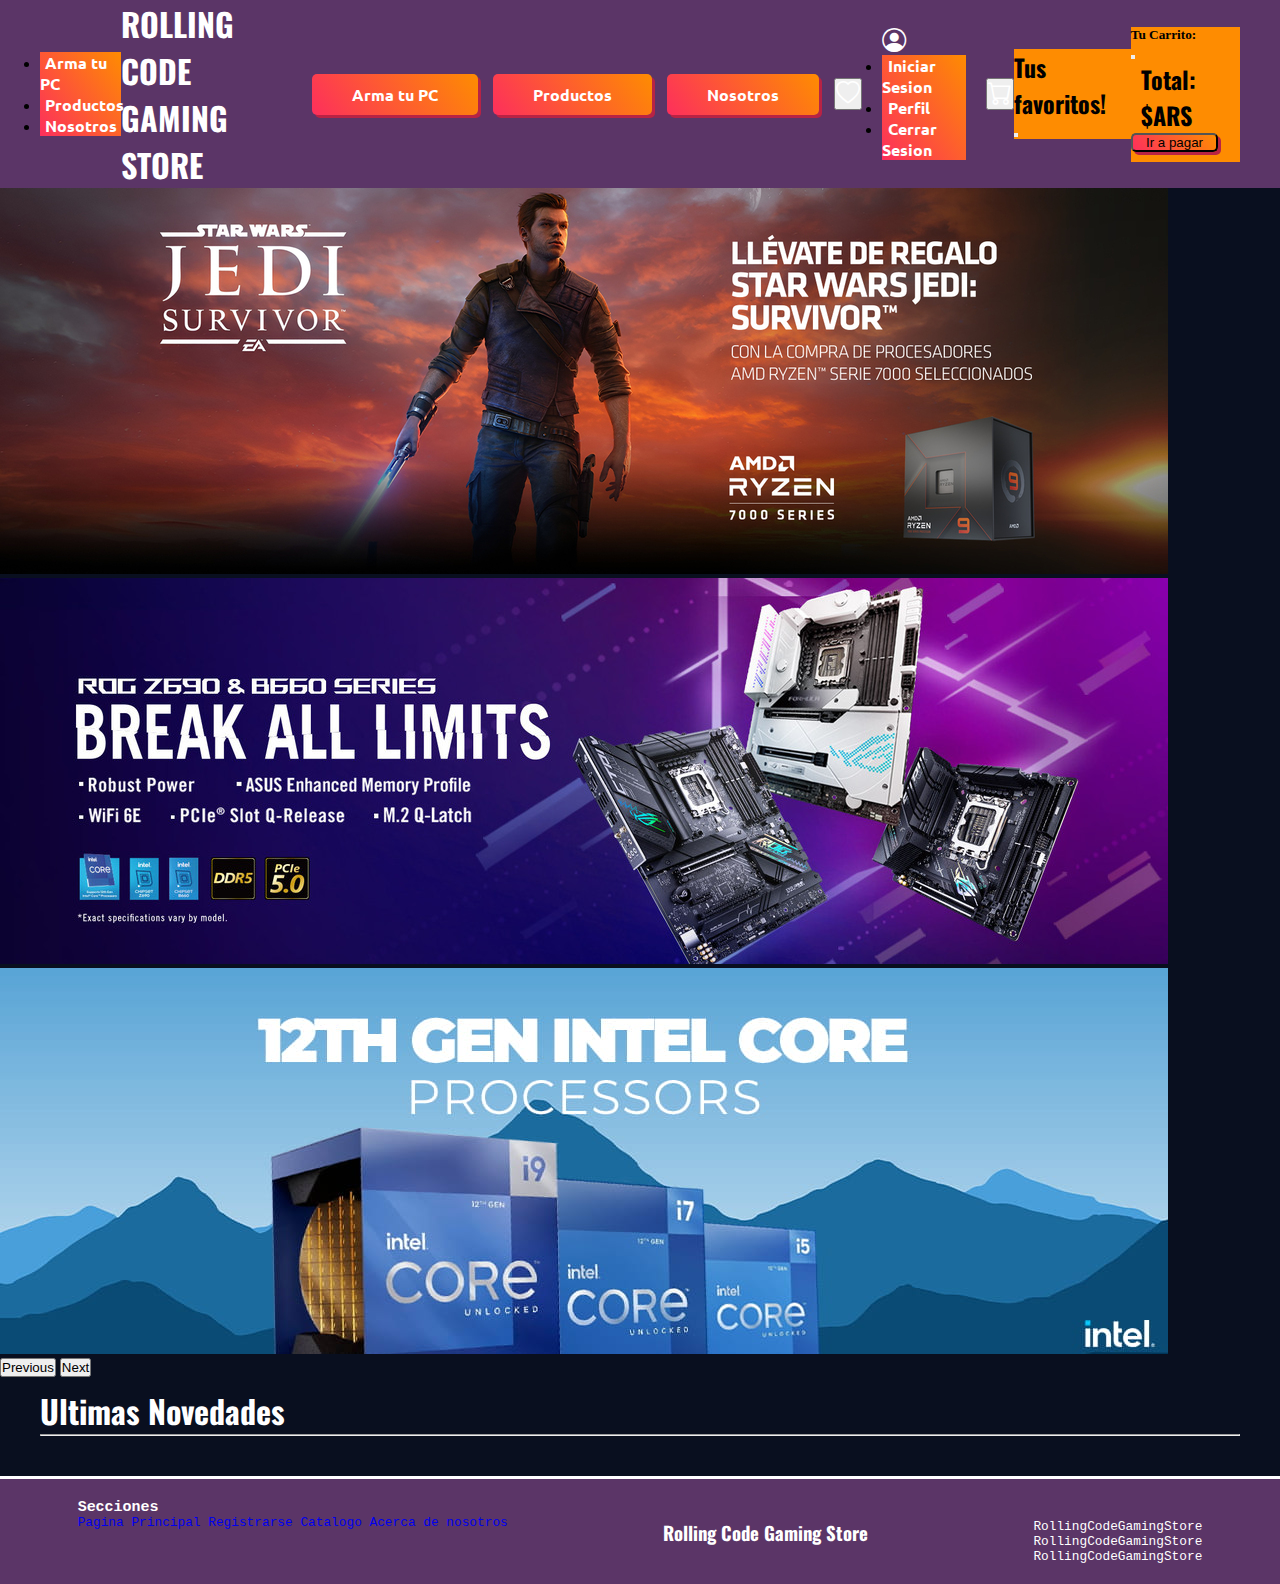
<file: src/views/mainPage.html>
<!DOCTYPE html>
<html lang="en">
  <head>
    <meta charset="utf-8" />
    <meta name="viewport" content="width=device-width, initial-scale=1" />
    <title>Rolling Code Gaming Store</title>
    <link
      href="https://cdn.jsdelivr.net/npm/bootstrap@5.3.0-alpha3/dist/css/bootstrap.min.css"
      rel="stylesheet"
      integrity="sha384-KK94CHFLLe+nY2dmCWGMq91rCGa5gtU4mk92HdvYe+M/SXH301p5ILy+dN9+nJOZ"
      crossorigin="anonymous"
    />
    <link
      href="https://fonts.googleapis.com/css2?family=Ubuntu:wght@700&display=swap"
      rel="stylesheet"
    />
    <link
      href="https://fonts.googleapis.com/css2?family=Oswald:wght@200&display=swap"
      rel="stylesheet"
    />
    <link
      rel="stylesheet"
      href="https://cdn.jsdelivr.net/npm/bootstrap-icons@1.10.5/font/bootstrap-icons.css"
    />
    <link
      rel="stylesheet"
      href="https://fonts.googleapis.com/css2?family=Material+Symbols+Outlined:opsz,wght,FILL,GRAD@20..48,100..700,0..1,-50..200"
    />
    <link rel="stylesheet" href="../../styles/mainPage.css" />
    <link
      rel="stylesheet"
      href="https://cdnjs.cloudflare.com/ajax/libs/font-awesome/6.4.0/css/all.min.css"
      integrity="sha512-iecdLmaskl7CVkqkXNQ/ZH/XLlvWZOJyj7Yy7tcenmpD1ypASozpmT/E0iPtmFIB46ZmdtAc9eNBvH0H/ZpiBw=="
      crossorigin="anonymous"
      referrerpolicy="no-referrer"
    />
  </head>

  <body>
    <nav>
      <div class="dropdown">
        <a
          class="btn btn-secondary dropdown-toggle dropdownOpt"
          href="#"
          role="button"
          data-bs-toggle="dropdown"
          aria-expanded="false"
        >
          <i class="bi bi-list"></i>
        </a>
        <ul class="dropdown-menu">
          <li>
            <a class="optNavBarDropDown" href="./armaTuPc.html">Arma tu PC</a>
          </li>
          <li>
            <a class="optNavBarDropDown" href="./productos.html">Productos</a>
          </li>
          <li>
            <a class="optNavBarDropDown" href="./aboutus.html">Nosotros</a>
          </li>
        </ul>
      </div>
      <div class="logoCont">
        <a href="./mainPage.html">
          <h1 class="title">ROLLING CODE</h1>
          <h1 class="title">GAMING STORE</h1>
        </a>
      </div>
      <div class="optNavBarCont">
        <a class="optNavBar" href="./armaTuPc.html">Arma tu PC</a>
        <a class="optNavBar" href="./productos.html">Productos</a>
        <a class="optNavBar" href="./aboutus.html">Nosotros</a>
      </div>
      <div class="usersCartCont">
        <button
          class="btn"
          type="button"
          data-bs-toggle="offcanvas"
          data-bs-target="#offcanvasWithBothOptions"
          aria-controls="offcanvasWithBothOptions"
          onclick="modalFav()"
        >
          <i class="bi bi-heart iconUserNavBar"></i>
        </button>
        <div class="dropdown">
          <a
            class="btn dropdown-toggle dropdownUser"
            href="#"
            role="button"
            data-bs-toggle="dropdown"
            aria-expanded="false"
          >
            <i class="bi bi-person-circle iconUserNavBar"></i
          ></a>
          <ul class="dropdown-menu dropdownUserMenu">
            <li>
              <a
                class="optNavBarDropDown optNavBarDropDownToLogin"
                href="./login.html"
                >Iniciar Sesion</a
              >
            </li>
            <li>
              <a
                class="optNavBarDropDown optNavBarDropDownUser"
                href="./404.html"
                >Perfil</a
              >
            </li>
            <li>
              <a
                class="optNavBarDropDown optNavBarDropDownUser"
                href=""
                id="logOut"
                >Cerrar Sesion</a
              >
            </li>
          </ul>
        </div>

        <button
          class="btn"
          type="button"
          data-bs-toggle="offcanvas"
          data-bs-target="#offcanvasRight"
          aria-controls="offcanvasRight"
        >
          <i class="bi bi-cart iconUserNavBar" onclick="modalCart()"></i>
        </button>
        <a href="./crud.html" class="admin"
          ><i class="bi bi-person-fill-gear iconUserNavBar"></i
        ></a>
      </div>
      <!-- Cuerpo offCanvas favoritos -->
      <div
        class="offcanvas offcanvas-start"
        data-bs-scroll="true"
        tabindex="-1"
        id="offcanvasWithBothOptions"
        aria-labelledby="offcanvasWithBothOptionsLabel"
      >
        <div class="offcanvas-header">
          <h1 class="offcanvas-title" id="offcanvasWithBothOptionsLabel">
            Tus favoritos!
          </h1>
          <button
            type="button"
            class="btn-close"
            data-bs-dismiss="offcanvas"
            aria-label="Close"
          ></button>
        </div>
        <div class="offcanvas-body offCanvasFavCont"></div>
      </div>
      <!-- Cuerpo offCanvas favoritos -->
      <!-- ------Offcanvas Carrito------- -->
      <div
        class="offcanvas offcanvas-end"
        tabindex="-1"
        id="offcanvasRight"
        aria-labelledby="offcanvasRightLabel"
      >
        <div class="offcanvas-header">
          <h5 class="offcanvas-title" id="offcanvasRightLabel">Tu Carrito:</h5>
          <button
            type="button"
            class="btn-close"
            data-bs-dismiss="offcanvas"
            aria-label="Close"
          ></button>
        </div>
        <div class="offcanvas-body offCanvasCart"></div>
        <div class="btnPaidOffCanvasCont">
          <h1>Total: $<span id="totalCart"></span>ARS</h1>
        </div>
        <button class="btnPaidOffCanvas" onclick="to404()">Ir a pagar</button>
      </div>

      <!-- ------Offcanvas Carrito------- -->
    </nav>
    <main>
      <!-- ------------Carrousel-------------- -->
      <!-- CarrouselMax -->
      <div
        id="carouselExampleInterval"
        class="carousel slide carrouselMax"
        data-bs-ride="carousel"
      >
        <div class="carousel-inner">
          <div class="carousel-item active" data-bs-interval="10000">
            <img src="../img/amdbanner.jpg" class="d-block w-100" alt="..." />
          </div>
          <div class="carousel-item" data-bs-interval="2000">
            <img
              src="../img/asusbannerr (1) (1).jpg"
              class="d-block w-100"
              alt="..."
            />
          </div>
          <div class="carousel-item">
            <img src="../img/intebanner.jpeg" class="d-block w-100" alt="..." />
          </div>
        </div>
        <button
          class="carousel-control-prev"
          type="button"
          data-bs-target="#carouselExampleInterval"
          data-bs-slide="prev"
        >
          <span class="carousel-control-prev-icon" aria-hidden="true"></span>
          <span class="visually-hidden">Previous</span>
        </button>
        <button
          class="carousel-control-next"
          type="button"
          data-bs-target="#carouselExampleInterval"
          data-bs-slide="next"
        >
          <span class="carousel-control-next-icon" aria-hidden="true"></span>
          <span class="visually-hidden">Next</span>
        </button>
      </div>
      <!-- CarrouselMin -->
      <div
        id="carouselExampleInterval"
        class="carousel slide carrouselMin"
        data-bs-ride="carousel"
      >
        <div class="carousel-inner">
          <div class="carousel-item active" data-bs-interval="2000">
            <img
              src="../img/intebanner16.9.jpg"
              class="d-block w-100"
              alt="..."
            />
          </div>
          <div class="carousel-item">
            <img
              src="../img/amdbanner16.9.jpg"
              class="d-block w-100"
              alt="..."
            />
          </div>
        </div>
        <button
          class="carousel-control-prev"
          type="button"
          data-bs-target="#carouselExampleInterval"
          data-bs-slide="prev"
        >
          <span class="carousel-control-prev-icon" aria-hidden="true"></span>
          <span class="visually-hidden">Previous</span>
        </button>
        <button
          class="carousel-control-next"
          type="button"
          data-bs-target="#carouselExampleInterval"
          data-bs-slide="next"
        >
          <span class="carousel-control-next-icon" aria-hidden="true"></span>
          <span class="visually-hidden">Next</span>
        </button>
      </div>
      <!-- ------------Carrousel-------------- -->
      <!-- -------------ultimas novedades--------------- -->
      <div class="lastNewsCont">
        <h1 class="title">Ultimas Novedades</h1>
        <hr />
        <div class="lastNewsCardsCont"></div>
      </div>
      <!-- -------------ultimas novedades--------------- -->
    </main>
    <footer>
      <div class="sections">
        <h3>Secciones</h3>
        <a
          href="./mainPage.html"
          class="list-group-item list-group-item-action"
          aria-current="true"
        >
          Pagina Principal
        </a>
        <a href="./register.html" class="list-group-item list-group-item-action"
          >Registrarse</a
        >
        <a
          href="./productos.html"
          class="list-group-item list-group-item-action"
          >Catalogo</a
        >
        <a href="./aboutus.html" class="list-group-item list-group-item-action"
          >Acerca de nosotros</a
        >
      </div>
      <div class="logo">
        <h3>Rolling Code Gaming Store</h3>
      </div>
      <div class="contact">
        <ul>
          <li class="liFooter">
            <i class="fa-brands fa-facebook-f" style="color: #fff"></i
            >RollingCodeGamingStore
          </li>
          <li class="liFooter">
            <i class="fa-brands fa-instagram"></i>RollingCodeGamingStore
          </li>
          <li class="liFooter">
            <i class="fa-solid fa-at"></i>RollingCodeGamingStore
          </li>
        </ul>
      </div>
    </footer>
    <script
      src="https://cdn.jsdelivr.net/npm/bootstrap@5.3.0-alpha3/dist/js/bootstrap.bundle.min.js"
      integrity="sha384-ENjdO4Dr2bkBIFxQpeoTz1HIcje39Wm4jDKdf19U8gI4ddQ3GYNS7NTKfAdVQSZe"
      crossorigin="anonymous"
    ></script>
    <script type="module" src="../data/js/mainPage.js"></script>
    <script src="../data/js/Class.js"></script>
  </body>
</html>
</file>
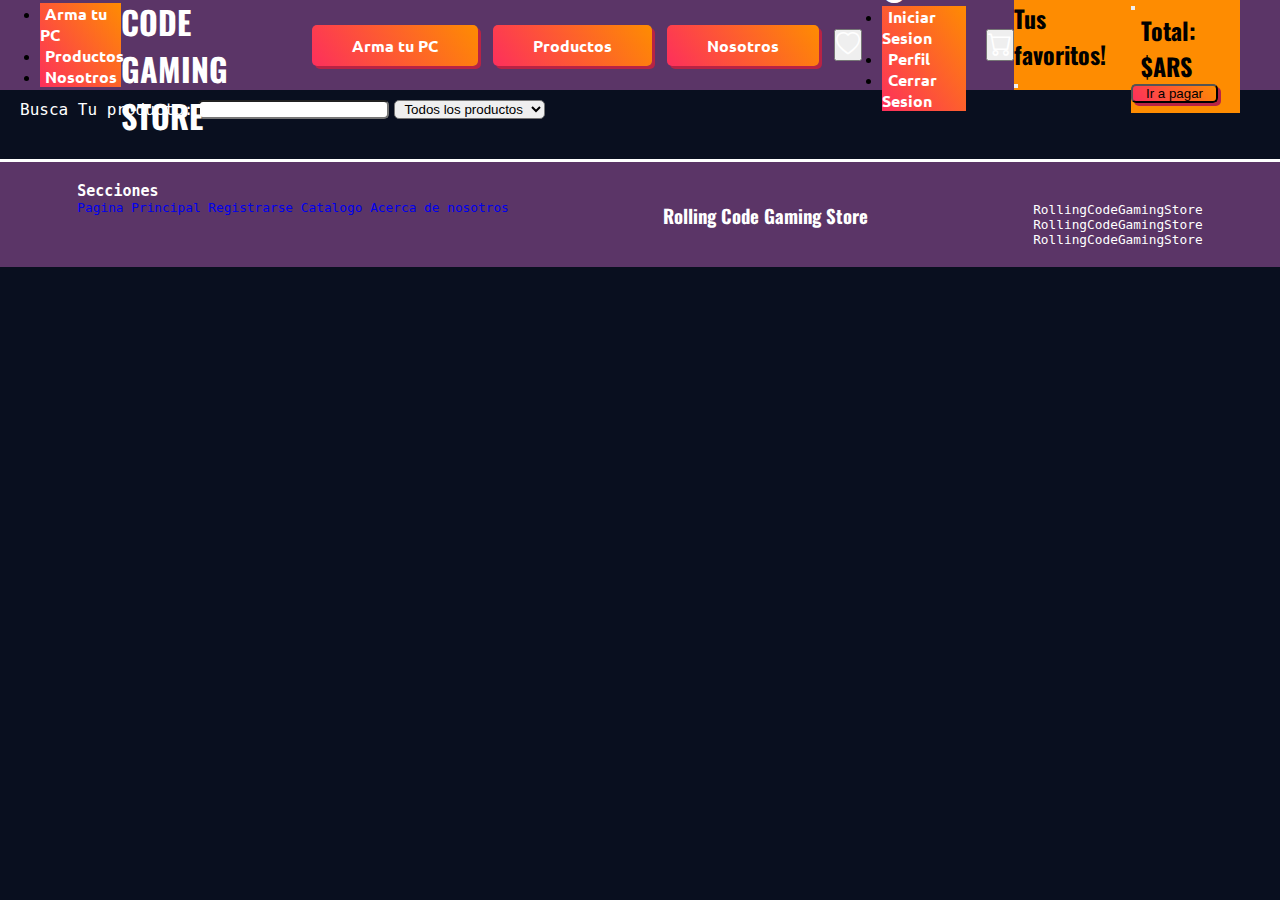
<file: src/views/productos.html>
<!doctype html>
<html lang="en">

<head>
    <meta charset="utf-8">
    <meta name="viewport" content="width=device-width, initial-scale=1">
    <title>Rolling Code Gaming Store</title>
    <link href="https://cdn.jsdelivr.net/npm/bootstrap@5.3.0-alpha3/dist/css/bootstrap.min.css" rel="stylesheet"
        integrity="sha384-KK94CHFLLe+nY2dmCWGMq91rCGa5gtU4mk92HdvYe+M/SXH301p5ILy+dN9+nJOZ" crossorigin="anonymous">
    <link rel="stylesheet" href="../../styles/productos.css">
    <link rel="stylesheet" href="https://cdn.jsdelivr.net/npm/bootstrap-icons@1.10.5/font/bootstrap-icons.css">
    <link href="https://fonts.googleapis.com/css2?family=Ubuntu:wght@700&display=swap" rel="stylesheet">
    <link href="https://fonts.googleapis.com/css2?family=Oswald:wght@200&display=swap" rel="stylesheet">
    <link rel="stylesheet" href="https://cdn.jsdelivr.net/npm/bootstrap-icons@1.10.5/font/bootstrap-icons.css">
    <link rel="stylesheet"
        href="https://fonts.googleapis.com/css2?family=Material+Symbols+Outlined:opsz,wght,FILL,GRAD@20..48,100..700,0..1,-50..200" />
    <link rel="stylesheet" href="https://cdnjs.cloudflare.com/ajax/libs/font-awesome/6.4.0/css/all.min.css"
        integrity="sha512-iecdLmaskl7CVkqkXNQ/ZH/XLlvWZOJyj7Yy7tcenmpD1ypASozpmT/E0iPtmFIB46ZmdtAc9eNBvH0H/ZpiBw=="
        crossorigin="anonymous" referrerpolicy="no-referrer" />
</head>

<!-- <i class="bi bi-heart-fill"></i> -->

<body>
    <nav>
        <div class="dropdown">
            <a class="btn btn-secondary dropdown-toggle dropdownOpt" href="#" role="button" data-bs-toggle="dropdown"
                aria-expanded="false">
                <i class="bi bi-list"></i>
            </a>
            <ul class="dropdown-menu">
                <li><a class="optNavBarDropDown" href="./armaTuPc.html">Arma tu PC</a></li>
                <li><a class="optNavBarDropDown" href="./productos.html">Productos</a></li>
                <li><a class="optNavBarDropDown" href="./aboutus.html">Nosotros</a></li>
            </ul>
        </div>
        <div class="logoCont">
            <a href="./mainPage.html">
                <h1 class="title">ROLLING CODE</h1>
                <h1 class="title">GAMING STORE</h1>
            </a>
        </div>
        <div class="optNavBarCont">
            <a class="optNavBar" href="./armaTuPc.html">Arma tu PC</a>
            <a class="optNavBar" href="./productos.html">Productos</a>
            <a class="optNavBar" href="./aboutus.html">Nosotros</a>
        </div>
        <div class="usersCartCont">
            <button class="btn" type="button" data-bs-toggle="offcanvas" data-bs-target="#offcanvasWithBothOptions"
                aria-controls="offcanvasWithBothOptions" onclick="modalFav()"><i
                    class="bi bi-heart iconUserNavBar"></i></button>
            <div class="dropdown">
                <a class="btn dropdown-toggle dropdownUser" href="#" role="button" data-bs-toggle="dropdown"
                    aria-expanded="false">
                    <i class="bi bi-person-circle iconUserNavBar"></i></a>
                <ul class="dropdown-menu dropdownUserMenu">
                    <li><a class="optNavBarDropDown optNavBarDropDownToLogin" href="./login.html">Iniciar Sesion</a>
                    </li>
                    <li><a class="optNavBarDropDown optNavBarDropDownUser " href="./404.html">Perfil</a></li>
                    <li><a class="optNavBarDropDown optNavBarDropDownUser" href="" id="logOut">Cerrar Sesion</a></li>
                </ul>
            </div>

            <button class="btn" type="button" data-bs-toggle="offcanvas" data-bs-target="#offcanvasRight"
                aria-controls="offcanvasRight"><i class="bi bi-cart iconUserNavBar" onclick="modalCart()"></i></button>
            <a href="./crud.html" class="admin"><i class="bi bi-person-fill-gear iconUserNavBar"></i></a>
        </div>
        <!-- Cuerpo offCanvas favoritos -->
        <div class="offcanvas offcanvas-start" data-bs-scroll="true" tabindex="-1" id="offcanvasWithBothOptions"
            aria-labelledby="offcanvasWithBothOptionsLabel">
            <div class="offcanvas-header">
                <h1 class="offcanvas-title" id="offcanvasWithBothOptionsLabel">Tus favoritos!</h1>
                <button type="button" class="btn-close" data-bs-dismiss="offcanvas" aria-label="Close"></button>
            </div>
            <div class="offcanvas-body offCanvasFavCont">

            </div>
        </div>
        <!-- Cuerpo offCanvas favoritos -->
        <!-- ------Offcanvas Carrito------- -->
        <div class="offcanvas offcanvas-end" tabindex="-1" id="offcanvasRight" aria-labelledby="offcanvasRightLabel">
            <div class="offcanvas-header">
                <h5 class="offcanvas-title" id="offcanvasRightLabel">Tu Carrito:</h5>
                <button type="button" class="btn-close" data-bs-dismiss="offcanvas" aria-label="Close"></button>
            </div>
            <div class="offcanvas-body offCanvasCart">
            </div>
            <div class="btnPaidOffCanvasCont">
                <h1>Total: $<span id="totalCart"></span>ARS</h1>
            </div>
            <button class="btnPaidOffCanvas" onclick="to404()">Ir a pagar</button>
        </div>
        
        <!-- ------Offcanvas Carrito------- -->
    </nav>
    <main>

        <div class="inputSearchCont">
            <label for="">Busca Tu producto:</label><input type="search" id="inputSearch">
            <select name="" id="select">
                <option class="options" value="TODO">Todos los productos</option>
                <option class="options" value="processor">Procesador</option>
                <option class="options" value="graphicCard">Placas de video</option>
                <option class="options" value="Motherboard">Placa Madre</option>
                <option class="options" value="RAM">Memorias RAM</option>
                <option class="options" value="FAN">Coolers</option>
                <option class="options" value="POWER">fuentes de poder</option>
                <option class="options" value="MONITOR">Monitores</option>
                <option class="options" value="PERIPHERALS">Perifericos</option>
                <option class="options" value="DISK">Almacenamiento</option>
            </select>
        </div>
        <div class="cardsCont">
        </div>
    </main>
    <footer>
        <div class="sections">
            <h3>Secciones</h3>
            <a href="./mainPage.html" class="list-group-item list-group-item-action" aria-current="true">
                Pagina Principal
            </a>
            <a href="./register.html" class="list-group-item list-group-item-action ">Registrarse</a>
            <a href="./productos.html" class="list-group-item list-group-item-action ">Catalogo</a>
            <a href="./aboutus.html" class="list-group-item list-group-item-action ">Acerca de nosotros</a>
        </div>
        <div class="logo">
            <h3>Rolling Code Gaming Store</h3>
        </div>
        <div class="contact">
            <ul>
                <li class="liFooter"><i class="fa-brands fa-facebook-f" style="color: #fff;"></i>RollingCodeGamingStore</li>
                <li class="liFooter"><i class="fa-brands fa-instagram"></i>RollingCodeGamingStore</li>
                <li class="liFooter"><i class="fa-solid fa-at"></i>RollingCodeGamingStore</li>
            </ul>
        </div>
    </footer>
    <script src="https://cdn.jsdelivr.net/npm/bootstrap@5.3.0-alpha3/dist/js/bootstrap.bundle.min.js"
        integrity="sha384-ENjdO4Dr2bkBIFxQpeoTz1HIcje39Wm4jDKdf19U8gI4ddQ3GYNS7NTKfAdVQSZe"
        crossorigin="anonymous"></script>
    <script type="module" src="../data/js/productos.js"></script>
    <script src="../data/js/Class.js"></script>
</body>

</html>
</file>
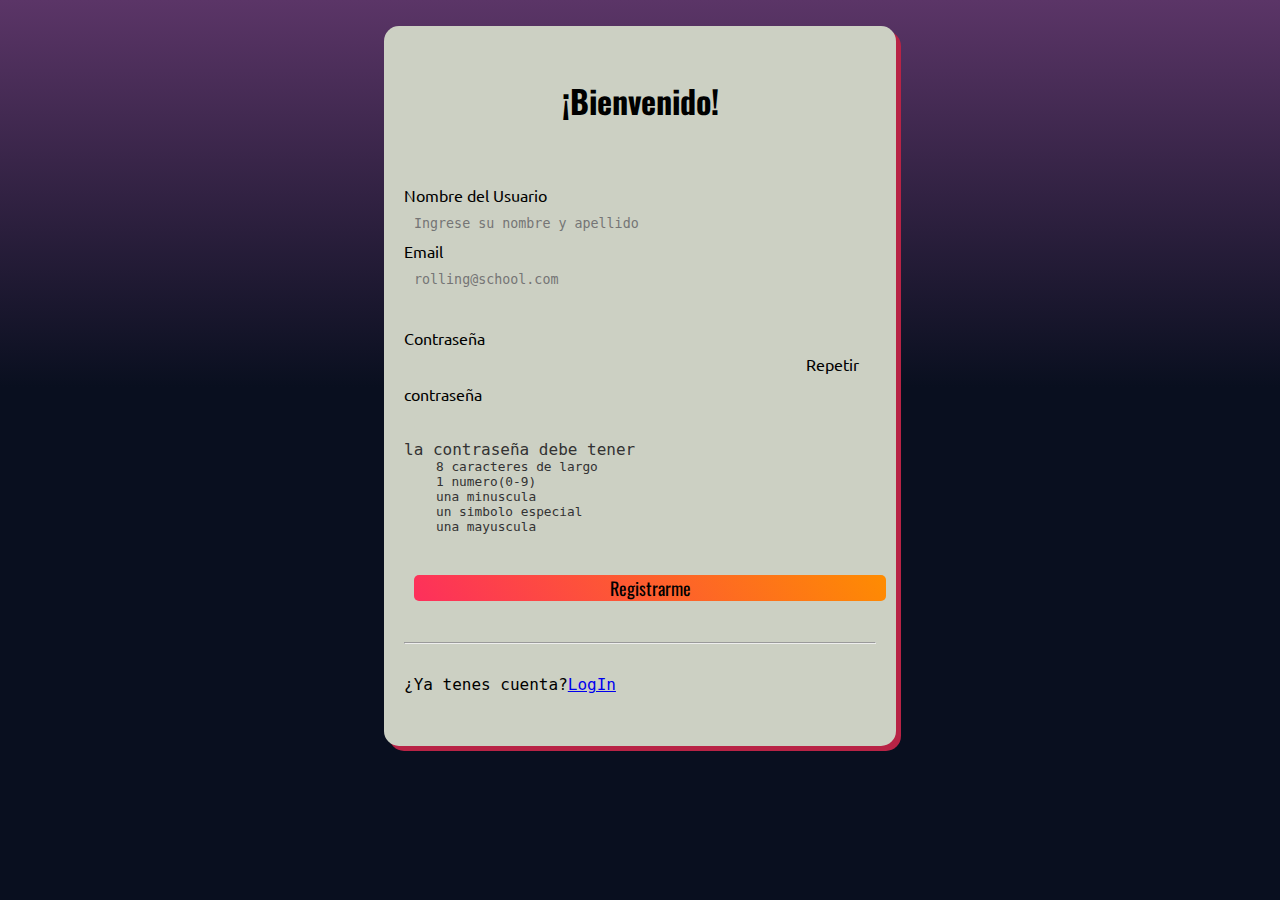
<file: src/views/register.html>
<!doctype html>
<html lang="en">

<head>
  <meta charset="utf-8">
  <meta name="viewport" content="width=device-width, initial-scale=1">
  <script src="https://smtpjs.com/v3/smtp.js"></script>
  <title>Registro RCGS</title>
  <link rel="stylesheet" href="https://cdnjs.cloudflare.com/ajax/libs/font-awesome/6.4.0/css/all.min.css"
    integrity="sha512-iecdLmaskl7CVkqkXNQ/ZH/XLlvWZOJyj7Yy7tcenmpD1ypASozpmT/E0iPtmFIB46ZmdtAc9eNBvH0H/ZpiBw=="
    crossorigin="anonymous" referrerpolicy="no-referrer" />
  <link rel="stylesheet" href="../../styles/register.css">
  <link href="https://cdn.jsdelivr.net/npm/bootstrap@5.3.0-alpha3/dist/css/bootstrap.min.css" rel="stylesheet"
    integrity="sha384-KK94CHFLLe+nY2dmCWGMq91rCGa5gtU4mk92HdvYe+M/SXH301p5ILy+dN9+nJOZ" crossorigin="anonymous">
  <link href="https://fonts.googleapis.com/css2?family=Ubuntu:wght@700&display=swap" rel="stylesheet">
  <link href="https://fonts.googleapis.com/css2?family=Oswald:wght@200&display=swap" rel="stylesheet">
  <link rel="stylesheet" href="https://cdn.jsdelivr.net/npm/bootstrap-icons@1.10.5/font/bootstrap-icons.css">
  <link rel="stylesheet"
    href="https://fonts.googleapis.com/css2?family=Material+Symbols+Outlined:opsz,wght,FILL,GRAD@20..48,100..700,0..1,-50..200" />
</head>
</head>

<body>
  <div class="cont">
    <form method="GET" id="formsignin" class="form"> <!--Arranca el Formulario-->
      <h1 class=" welcome "> ¡Bienvenido! </h1>

      <div class="email" class="">
        <label for="name">Nombre del Usuario</label>
        <br>
        <i class="fa-solid fa-user-tie"></i>
        <input type="text" id="namelogin" placeholder="Ingrese su nombre y apellido" glowout required>
        <br>
        <label for="email" class="email-label">Email</label>
        <br>
        <i class="fa-solid fa-at"></i>
        <input type="email" name="email" id="email" placeholder="rolling@school.com" class="email" required>
      </div>
      <div class="wrapper">
        <div class="pass-field ">
          <label for="Contraseña" class="label-password">Contraseña</label>
          <br>
          <i class="fa-solid fa-eye"></i>
          <input type="password" name="contraseña" id="password" value="" class="password" required>
          <label for="Contraseña" class="label-password">Repetir contraseña</label>
          <br>
          <i class="fa-solid fa-eye"></i>
          <input type="password" name="contraseña" id="passwordValid" value="" class="password" required minlength="8">
        </div>
        <div class="content">
          <p>la contraseña debe tener</p>
          <ul class="requirement-list">
            <li>
              <i class="fa-solid fa-circle"></i>
              <span> 8 caracteres de largo</span>
            </li>
            <li>
              <i class="fa-solid fa-circle"></i>
              <span> 1 numero(0-9)</span>
            </li>
            <li>
              <i class="fa-solid fa-circle"></i>
              <span> una minuscula</span>
            </li>
            <li>
              <i class="fa-solid fa-circle"></i>
              <span> un simbolo especial</span>
            </li>
            <li>
              <i class="fa-solid fa-circle"></i>
              <span>una mayuscula</span>
            </li>
          </ul>
        </div>
      </div>
      <input type="submit" value="Registrarme" class="register-Button">

      <hr class="line">
      <div class="tolog">
        <p class="tologin">
          ¿Ya tenes cuenta? <a href="./login.html"> LogIn</a>
        </p>
      </div>

    </form>
  </div>

  <script src="../data/js/register.js" type="module"></script>
  <script src="https://cdn.jsdelivr.net/npm/bootstrap@5.3.0-alpha3/dist/js/bootstrap.bundle.min.js"
    integrity="sha384-ENjdO4Dr2bkBIFxQpeoTz1HIcje39Wm4jDKdf19U8gI4ddQ3GYNS7NTKfAdVQSZe"
    crossorigin="anonymous"></script>
</body>

</html>
</file>
<file: styles/mainPage.css>
/* Se establecen 5 BP para el diseño responsive
1. hasta 425px
2. entre 425px y 768px
3. entre 768px y  992px
4. entre 992px y 1200px 
5. mas de 1200px */

* {
    padding: 0;
    margin: 0;
    box-sizing: border-box;
}
:root {
    --font-Logo-title: 'Oswald', sans-serif;
    --font-navBar: "Ubuntu", monospace;
    --font-rest: "Ubuntu mono", monospace;
    --font-weigth-rest: 700;
    --background-landingPage: linear-gradient(180deg, #5B3567 0%, #090f1f 43%);
    --background-btn: rgb(253, 47, 92);
    --background-btnGradient: linear-gradient(54deg, #fd2f5c 0%, #fe8c01 100%);
    --background-navBar: #5B3567;
    --background-cards: #090f1f;
    --background-body-mainPage: #090f1f;
    --heartFav-Color: rgb(253, 47, 92);

}
.liFooter {
    display: flex;
    gap: 10px;
    justify-content: center;
    align-items: center;
}
body {
    background: var(--background-body-mainPage);
    background-attachment: fixed;
}
.title {
    color: white;
    font-size: 2rem;
    margin-bottom: 0;
    font-family: var(--font-Logo-title);
}
h1 {
    font-size: 1.5rem;
    font-family: var(--font-Logo-title);
}
a {
    text-decoration: none;
}
.btnPaidOffCanvasCont {
    margin-left: 10px;
    width: 100%;
    display: flex;
    /* flex-direction: column; */
    gap: 10px;
}
.btnPaidOffCanvas {
    margin: auto;
    border-radius: 5px;
    width: 80%;
    margin-bottom: 10px;
    background: var(--background-btnGradient);
    -webkit-box-shadow: 3px 3px 0px 0px rgba(184,35,69,1);
    -moz-box-shadow: 3px 3px 0px 0px rgba(184,35,69,1);
    box-shadow: 3px 3px 0px 0px rgba(184,35,69,1);
}
/* -----------navBar---------- */
nav {
    display: flex;
    justify-content: space-between;
    align-items: center;
    padding: 0 40px;
    position: sticky;
    top: 0;
    z-index: 2;
    background-color: var(--background-navBar);
}
.optNavBar {
    font-family: var(--font-navBar);
    font-weight: var(--font-weigth-rest);
    border-radius: 5px;
    color: white;
    text-decoration: none;
    /* background: var(--background-btn); */
    background: var(--background-btnGradient);
    padding: 10px 40px;
    -webkit-box-shadow: 3px 3px 0px 0px rgba(184,35,69,1);
    -moz-box-shadow: 3px 3px 0px 0px rgba(184,35,69,1);
    box-shadow: 3px 3px 0px 0px rgba(184,35,69,1);
}
.optNavBar:active {
    transform: translate(3px,3px);
    -webkit-transform: translate(3px,3px);
    -moz-transform: translate(3px,3px);
}
.usersCartCont {
    display: flex;
    gap: 20px;
    align-items: center;
}
.optNavBarCont {
    display: flex;
    justify-content: space-evenly;
    width: 50%;
}
.iconUserNavBar{
    color: white;
    font-size: 1.5rem;
}
.admin {
    display: none;
}
/* ---------DropddownMenuNavBar---------- */
.dropdownOpt {
    display: none;
    border: none;
    background: var(--background-btnGradient);
    outline: none;
    -webkit-box-shadow: 3px 3px 0px 0px rgba(184,35,69,1);
    -moz-box-shadow: 3px 3px 0px 0px rgba(184,35,69,1);
    box-shadow: 3px 3px 0px 0px rgba(184,35,69,1);
}
.dropdown-menu {
    background: var(--background-btnGradient);
}
.optNavBarDropDown {
    font-family: var(--font-navBar);
    font-weight: var(--font-weigth-rest);
    padding-left: 5%;
    text-decoration: none;
    color: white;
    border: 1px solid transparent;
}
.dropdown-toggle::after {
    display: none;
    content: "";
}
/* ---------DropddownMenuNavBar---------- */
/* -----------DropDownUserNavBar---------- */
button {
    outline: none;

}
.dropdownUser {
    background: none;
    border: none;
    outline: none;
}

/* .btn:hover {
    color: transparent;
} */
/* -----------DropDownUserNavBar---------- */
/* ----------Carrousel---------- */

.carrouselMin {
    display: none;
}
/* -----------LastNews---------- */
.lastNewsCont {
    padding: 10px 40px;
}
hr {
    color: white;
}

/* --------SCROLBAR-------- */
*::-webkit-scrollbar {
    width: 5px;
}

*::-webkit-scrollbar-track {
    background: var(--background-body);
}

*::-webkit-scrollbar-thumb {
    background-color: #fe8c01;
}
/* ---------Favoritosoffcanvas---------- */
.offcanvas {
    background-color: #fe8c01;
}
.cardFavCont {
    position: relative;
    margin-top: 5px;
    border-radius: 5px;
    border: solid transparent 1px;
    display: flex;
    width: 100%;
    height: 100px;
}
.btnDeleteFav {
    position: absolute;
    display: none;
    font-family: var(--font-Logo-title);
}
.priceNameContFav {
    display: flex;
    flex-direction: column;
    padding: 0 10px;
}
.priceContFav {
    display: flex;
    justify-content: space-between;
}
.cardFavCont:hover {
    cursor: pointer;
    border: solid var(--background-cards) 1px;
}
.cardFavCont:hover {
    .btnDeleteFav {
        display: block;
    }
}
/* ------------CardsLastNews------------ */
.imgCard {
    width:100%;
    height:100%;
    object-fit: cover;
    border-radius: 15px 15px 0 0;
}

.priceCardContName {
    margin-top: 5%;
    width: 100%;
    display: flex;
    align-items: center;
    flex-direction: column;
    justify-content: center;
    font-family: var(--font-rest);
}
.priceCardCont {
    display: flex;
    gap: 5px;
    flex-wrap: wrap;
}
.cardProdCont {
    width: 250px;
    padding-bottom: 20px;
    border: transparent solid 1px;
    border-radius: 15px;
    color: white;
    background-color: var(--background-cards);
    -webkit-box-shadow: 3px 3px 0px 0px rgba(184,35,69,1);
    -moz-box-shadow: 3px 3px 0px 0px rgba(184,35,69,1);
    box-shadow: 3px 3px 0px 0px rgba(184,35,69,1);
}
.lastNewsCardsCont {
    display: flex;
    flex-wrap: wrap;
    justify-content: space-between;
    gap: 10px;
}
.disc {
    display: flex;
    justify-content: center;
    align-items: center;
    font-size:medium;
}
.iconCards {
    display: none;
    color: white;
    position: absolute;
    bottom: 10%;
    right: 10%;
    font-size: 30px;
    text-align: end;
}
.iconAddToCart {
    display: none;
    position: absolute;
    top: 10%;
    right: 10%;
    font-size: 30px;
}
.iconCards:hover {
    cursor: pointer;
    color: var(--heartFav-Color);
}
.cardProdCont:hover {
    cursor: pointer;
    .bi {
        color: var(--heartFav-Color);
        display: block;
    }
}
.imgCardContLN {
    position: relative;
}
/* ----------FOOTER---------- */
footer {
    display: flex;
    background:  #5B3567;
    background-attachment: fixed;
    display: flex;
    justify-content: space-around;
    flex-wrap: wrap;
    color: white;
    width: 100%;
    border-top: 3px white solid;
    margin-top: 30px;
    padding-bottom: 20px;
}
.logo {
    padding-top: 40px;
    font-family: var(--font-Logo-title);
}
.sections {
    padding-top: 20px;
    font-family: var(--font-rest);
    font-weight: 100;
    font-size: 0.8rem;
}
.contact {
    padding-top: 40px;
    font-family: var(--font-rest);
    font-size: 0.8rem;
}
/* -----------MEDIAQUERIES---------- */

@media (max-width: 426px) {
    footer {
        flex-direction: column;
        align-items: center;
    }
    .lastNewsCardsCont {
        justify-content: center;
    }
    .cardProdCont {
        width: 100%;
    }
    .priceCardContName{
        font-size: 1.2rem;
    }
    .carrouselMin{
        display: block;
    }
    .carrouselMax {
        display: none;
    }
    .logoCont {
        display: none;
    }
    .optNavBarCont {
        display: none;
    }
    .dropdown-toggle{
        display: block;
    }
    nav {
        padding: 10px 20px;
    }
    .iconCards, .iconAddToCart  {
        color: var(--heartFav-Color);
        display: block;
    }
}
@media (min-width: 426px) and (max-width: 768px) {
    footer {
        flex-direction: column;
        align-items: center;
    }
    .lastNewsCardsCont {
        justify-content: space-evenly;
    }
    .logoCont {
        display: flex;
        gap: 10px;
    }
    .optNavBarCont {
        display: none;
    }
    .dropdown-toggle{
        display: block;
    }
    nav {
        padding: 10px 20px;
    }
    .iconCards, .iconAddToCart  {
        color: var(--heartFav-Color);
        display: block;
    }
}
@media (min-width: 768px) and (max-width: 992px) {
    .iconCards, .iconAddToCart  {
        display: block;
        color: var(--heartFav-Color);
    }
    .lastNewsCardsCont {
        justify-content: space-evenly;
    }
    .logoCont {
        display: flex;
        gap: 10px;
    }
    .optNavBarCont {
        display: none;
    }
    .dropdown-toggle{
        display: block;
    }
    nav {
        padding: 10px 20px;
    }
}
@media (min-width: 992px) and (max-width: 1200px) {
    .optNavBar {
        padding: 10px 20px;
    }

}
@media (min-width: 1200px) {
}
</file>
<file: styles/productos.css>
* {
    padding: 0;
    margin: 0;
    box-sizing: border-box;
}

:root {
    --font-Logo-title: 'Oswald', sans-serif;
    --font-navBar: "Ubuntu", monospace;
    --font-rest: "Ubuntu mono", monospace;
    --font-weigth-rest: 700;
    --background-landingPage: linear-gradient(180deg, #5B3567 0%, #090f1f 43%);
    --background-btn: rgb(253, 47, 92);
    --background-btnGradient: linear-gradient(54deg, #fd2f5c 0%, #fe8c01 100%);
    --background-navBar: #5B3567;
    --background-cards: #090f1f;
    --background-body-mainPage: #090f1f;
    --heartFav-Color: rgb(253, 47, 92);

}
.liFooter {
    display: flex;
    gap: 10px;
    justify-content: center;
    align-items: center;
}
body {
    background: var(--background-body-mainPage);
    /* width: 100vw; */
    height: 100vh;
    background-attachment: fixed;
    display: flex;
    flex-direction: column;
}
.title {
    color: white;
    font-size: 2rem;
    margin-bottom: 0;
    font-family: var(--font-Logo-title);
}
h1 {
    font-size: 1.5rem;
    font-family: var(--font-Logo-title);
}
a {
    text-decoration: none;
}
.offcanvas {
    background-color: #fe8c01;
}
.inputSearchCont {
    color: white;
    width: 100%;
    display: flex;
    justify-content: space-evenly;
    padding: 10px 0;
    font-family: var(--font-rest);
    flex-wrap: wrap;
}
#inputSearch, #select  {
    border-radius: 5px;
    padding: 0 5px;
}
.btnPaidOffCanvasCont {
    margin-left: 10px;
    width: 100%;
    display: flex;
    /* flex-direction: column; */
    gap: 10px;
}
.btnPaidOffCanvas {
    margin: auto;
    border-radius: 5px;
    width: 80%;
    margin-bottom: 10px;
    background: var(--background-btnGradient);
    -webkit-box-shadow: 3px 3px 0px 0px rgba(184,35,69,1);
    -moz-box-shadow: 3px 3px 0px 0px rgba(184,35,69,1);
    box-shadow: 3px 3px 0px 0px rgba(184,35,69,1);
}
/* --------SCROLBAR-------- */
*::-webkit-scrollbar {
    width: 5px;
}

*::-webkit-scrollbar-track {
    background: var(--background-body);
}

*::-webkit-scrollbar-thumb {
    background-color: #fe8c01;
}
/* ----------NavBar------------ */
nav {
    height: 10vh;
    position: sticky;
    top: 0;
    display: flex;
    justify-content: space-between;
    align-items: center;
    padding: 0 40px;
    z-index: 2;
    background-color: var(--background-navBar);
}
.optNavBar {
    font-family: var(--font-navBar);
    font-weight: var(--font-weigth-rest);
    border-radius: 5px;
    color: white;
    text-decoration: none;
    /* background: var(--background-btn); */
    background: var(--background-btnGradient);
    padding: 10px 40px;
    -webkit-box-shadow: 3px 3px 0px 0px rgba(184,35,69,1);
    -moz-box-shadow: 3px 3px 0px 0px rgba(184,35,69,1);
    box-shadow: 3px 3px 0px 0px rgba(184,35,69,1);
}
.optNavBar:active {
    transform: translate(3px,3px);
    -webkit-transform: translate(3px,3px);
    -moz-transform: translate(3px,3px);
}
.usersCartCont {
    display: flex;
    gap: 20px;
    align-items: center;
}
.optNavBarCont {
    display: flex;
    justify-content: space-evenly;
    width: 50%;
}
.iconUserNavBar{
    color: white;
    font-size: 1.5rem;
}
.admin {
    display: none;
}
.btnOffCanvasOpt {
    display: none;
    background: var(--background-btnGradient);
    border: none;
    outline: none;
    -webkit-box-shadow: 3px 3px 0px 0px rgba(184,35,69,1);
    -moz-box-shadow: 3px 3px 0px 0px rgba(184,35,69,1);
    box-shadow: 3px 3px 0px 0px rgba(184,35,69,1);
}
/* ---------DropddownMenuNavBar---------- */
.dropdownOpt {
    display: none;
    border: none;
    background: var(--background-btnGradient);
    outline: none;
    -webkit-box-shadow: 3px 3px 0px 0px rgba(184,35,69,1);
    -moz-box-shadow: 3px 3px 0px 0px rgba(184,35,69,1);
    box-shadow: 3px 3px 0px 0px rgba(184,35,69,1);
}
.dropdown-menu {
    background: var(--background-btnGradient);
}
.optNavBarDropDown {
    font-family: var(--font-navBar);
    font-weight: var(--font-weigth-rest);
    padding-left: 5%;
    text-decoration: none;
    color: white;
    border: 1px solid transparent;
}
.dropdown-toggle::after {
    display: none;
    content: "";
}
main {
    width: 100%;
}
.cardsCont {
    width: 100%;
    display: flex;
    justify-content: center;
    gap: 15px;
    flex-wrap: wrap;
}
.cardProdCont {
    width: 250px;
    padding-bottom: 20px;
    border: transparent solid 1px;
    border-radius: 15px;
    color: white;
    background-color: var(--background-cards);
    -webkit-box-shadow: 3px 3px 0px 0px rgba(184,35,69,1);
    -moz-box-shadow: 3px 3px 0px 0px rgba(184,35,69,1);
    box-shadow: 3px 3px 0px 0px rgba(184,35,69,1);
}
.imgCardContLN {
    position: relative;
}
.iconCards {
    display: none;
    position: absolute;
    bottom: 10%;
    right: 10%;
    font-size: 30px;
    text-align: end;
}
.iconAddToCart {
    display: none;
    position: absolute;
    top: 10%;
    right: 10%;
    font-size: 30px;
}

.imgCard {
    width:100%;
    height:100%;
    object-fit: cover;
    border-radius: 15px 15px 0 0;
}
.priceCardContName {
    padding: 10px;
    margin-top: 5%;
    width: 100%;
    display: flex;
    align-items: center;
    flex-direction: column;
    justify-content: center;
    font-family: var(--font-rest);
}
.priceCardCont {
    display: flex;
    gap: 5px;
    flex-wrap: wrap;
}
.disc {
    display: flex;
    justify-content: center;
    align-items: center;
    font-size:medium;
}
h1 {
    font-family: var(--font-Logo-title);
}
.cardProdCont:hover {
    cursor: pointer;
    .iconCards, .iconAddToCart {
        color: var(--heartFav-Color);
        display: block;
    }
}
.offCanvasCont {
    margin-top: 10%;
    height: 90%;
    display: flex;
    justify-content: center;
    flex-direction: column;
    align-items: center;
}
.cardProdOffCanvas {
    width: 50%;
    height: 30%;
}

/* ---------Favoritosoffcanvas---------- */
.btnCounterCont {
    font-family: var(--font-rest);
}
.btnCart {
    background-color: transparent;
    /* border: none; */
    width: 25px;
    margin: 0 10px;
    border-radius: 5px;
}
.btnCart:hover {
    background-color: gray;
}
.offcanvas {
    background-color: #fe8c01;
}
.cardFavCont {
    position: relative;
    margin-top: 5px;
    border-radius: 5px;
    border: solid transparent 1px;
    display: flex;
    width: 100%;
    height: 100px;
}
.btnDeleteFav {
    position: absolute;
    display: none;
    font-family: var(--font-Logo-title);
}
.priceNameContFav {
    display: flex;
    flex-direction: column;
    padding: 0 10px;
}
.priceContFav {
    display: flex;
    justify-content: space-between;
}
.cardFavCont:hover {
    cursor: pointer;
    border: solid var(--background-cards) 1px;
}
.cardFavCont:hover {
    .btnDeleteFav {
        display: block;
    }
}

/* ----------FOOTER---------- */
footer {
    display: flex;
    background:  #5B3567;
    background-attachment: fixed;
    display: flex;
    justify-content: space-around;
    flex-wrap: wrap;
    color: white;
    width: 100%;
    border-top: 3px white solid;
    margin-top: 30px;
    padding-bottom: 20px;
}
.logo {
    padding-top: 40px;
    font-family: var(--font-Logo-title);
}
.sections {
    padding-top: 20px;
    font-family: var(--font-rest);
    font-weight: 100;
    font-size: 0.8rem;
}
.contact {
    padding-top: 40px;
    font-family: var(--font-rest);
    font-size: 0.8rem;
}

/* -----------MEDIAQUERIES---------- */

@media (max-width: 426px) {
    .iconAddToCart {
        display: block;
        color: var(--heartFav-Color);
    }
    .cardProdCont {
        width: 100%;
    }
    footer {
        flex-direction: column;
        align-items: center;
    }
    .iconCards {
        display: block;
        color: var(--heartFav-Color);
    }
    .inputSearchCont {
        justify-content: space-evenly;
    }
    .optNavBarCont {
        display: none;
    }
    .usersCartCont {
        gap: 10px;
    }
    .logoCont {
        display: flex;
        flex-direction: column;
    }
    .namePriceContCart {
        padding-right: 10px;
        border-right: 1px solid gray;
    }
    .title {
        font-size: 1.2rem;
    }
    .cartCont {
        display: flex;
        justify-content: space-between;
        padding: 10px;
        width: 100vw;
        height: 20vh;
        /* border: 1px pink solid; */
        position: absolute;
        top: 10vh;
        color: white;
    }
    .prodCont {
        display: flex;
        justify-content: center;
        margin-top: 20vh;
        width: 100vw;
        margin-left: 0;
    }
    .opcCardsCont {
        display: none;
    }
    .logoCont {
        display: flex;
        gap: 10px;
    }
    .dropdown-toggle{
        display: block;
    }
    nav {
        padding: 10px 20px;
    }
}
@media (min-width: 426px) and (max-width: 768px) {
    .iconAddToCart {
        display: block;
        color: var(--heartFav-Color);
    }
    footer {
        flex-direction: column;
        align-items: center;
    }
    .iconCards {
        display: block;
        color: var(--heartFav-Color);
    }
    .inputSearchCont {
        gap: 5px;
        justify-content: center;
    }
    .logoCont {
        display: flex;
        flex-direction: column;
    }
    .namePriceContCart {
        padding-right: 10px;
        border-right: 1px solid gray;
    }
    .title {
        font-size: 1.2rem;
    }
    .cartCont {
        display: flex;
        justify-content: space-between;
        padding: 10px;
        width: 100vw;
        height: 20vh;
        /* border: 1px pink solid; */
        position: absolute;
        top: 10vh;
        color: white;
    }
    .prodCont {
        display: flex;
        justify-content: center;
        margin-top: 20vh;
        width: 100vw;
        margin-left: 0;
    }
    .opcCardsCont {
        display: none;
    }
    .logoCont {
        display: flex;
        gap: 10px;
    }
    .optNavBarCont {
        display: none;
    }
    .dropdown-toggle{
        display: block;
    }
    nav {
        padding: 10px 20px;
    }

}
@media (min-width: 768px) and (max-width: 992px) {
    .iconAddToCart {
        display: block;
        color: var(--heartFav-Color);
    }
    .iconCards {
        display: block;
        color: var(--heartFav-Color);
    }
    .inputSearchCont {
        gap: 5px;
        justify-content: start;
        padding-left: 20px;
    }
    .btnOffCanvasOpt {
        display: block;
    }
    .cartCont {
        width: 30vw;
        height: 90vh;
        /* border: 1px pink solid */
        position: fixed;
        top: 10vh;
        right: 0;
        color: white;
    }
    .prodCont {
        width: 70vw;
        margin-left: 0;
    }
    .logoCont {
        display: flex;
        gap: 10px;
    }
    .optNavBarCont {
        display: none;
    }
    .dropdown-toggle{
        display: block;
    }
    nav {
        padding: 10px 20px;
    }
}
@media (min-width: 992px) and (max-width: 1200px) {
    .inputSearchCont {
        gap: 5px;
        justify-content: start;
        padding-left: 20px;
    }
    .title {
        font-size: 1.5rem;
    }
    .prodCont {
        width: 55vw;
        margin-left: 25vw;
    }
    .optNavBar {
        padding: 10px 20px;
    }
    .cartCont {
        padding: 10px;
        width: 20vw;
        height: 90vh;
        /* border: 1px pink solid; */
        position: fixed;
        top: 10vh;
        right: 0;
        color: white;
    }
}
@media (min-width: 1200px) {
    .inputSearchCont {
        gap: 5px;
        justify-content: start;
        padding-left: 20px;
    }
    .cartCont {
        padding: 10px;
        width: 20vw;
        height: 90vh;
        /* border: 1px pink solid; */
        position: fixed;
        top: 10vh;
        right: 0;
        color: white;
    }
}
</file>
<file: styles/register.css>
/* Se establecen 5 BP para el diseño responsive
1. hasta 425px
2. entre 425px y 768px
3. entre 768px y  992px
4. entre 992px y 1200px 
5. mas de 1200px */

* {
    padding: 0;
    margin: 0;
    box-sizing: border-box;
}
:root {
    --font-Logo-title: 'Oswald', sans-serif;
    --font-navBar: "Ubuntu", monospace;
    --font-rest: "Ubuntu mono", monospace;
    --font-weigth-rest: 700;
    --background-landingPage: linear-gradient(180deg, #5B3567 0%, #090f1f 43%);
    --background-btn: rgb(253, 47, 92);
    --background-btnGradient: linear-gradient(54deg, #fd2f5c 0%, #fe8c01 100%);
    --background-navBar: #5B3567;
    --background-cards: #090f1f;
    --background-body-mainPage: #090f1f;
    --heartFav-Color: rgb(253, 47, 92);

}

body {
    background: var(--background-landingPage);
    background-attachment: fixed;
    display: flex;
    width: 100vw;
    height: 100vh;
    justify-content: center;
}

.cont {
    display: flex;
    align-items: center;
    justify-content: center;
    width: 80%;
    height: 80%;

}

form {
    display: flex;
    justify-content: space-evenly;
    flex-direction: column;
    background-color: #ccd0c3;
    padding: 20px;
    margin-top: 5%;
    height: 100%;
    border-radius: 15px;
    -webkit-box-shadow: 5px 5px 0px 0px rgba(184,35,69,1);
    -moz-box-shadow: 5px 5px 0px 0px rgba(184,35,69,1);
    box-shadow: 5px 5px 0px 0px rgba(184,35,69,1);
}
.form{top: 50%;}

label {
    font-family: var(--font-navBar);
    margin-bottom: 1px;

}

input {
    margin: 10px 10px;
    font-family: 'Ubuntu Mono', monospace;
    width: 80%;
    border: none;
    outline: none;
    background-color: #ccd0c3;
}

button {
    background: linear-gradient(54deg, #fd2f5c 0%, #fe8c01 100%);
    margin-bottom: 25px;
    height: 30px;
    font-family: 'Ubuntu Mono', monospace;
}

.welcome {
    margin-bottom: 30px;
    align-self: center;
    font-family: 'Oswald', sans-serif;
}

.createacount {
    text-align: right;
    margin: 0px;
    width: 100%;
    font-size: x-small;
    font-family: 'Ubuntu Mono', monospace;
}

.register-Button {
    background: linear-gradient(54deg, #fd2f5c 0%, #fe8c01 100%);
    font-family: 'Oswald', sans-serif;
    width: 100%;
    font-size: large;
    border-radius: 5px;
}

.tologin {
    display: flex;
    flex-direction: row;
    margin: 0px;
    width: 50%;
    font-family: 'Ubuntu Mono', monospace;
}

.wrapper .pass-field {
    width: 100%;
}

.pass-field input {
    width: 80%;
    height: 100%;
    outline: none;
    font-size: 0.8rem;
    border-radius: 5px;
}
.content {
    font-family: var(--font-rest);
}
.content p {
    color: #333;
}

.requirement-list li {
    font-size: 0.8rem;
    list-style: none;
    display: flex;
    align-items: center;
}

.requirement-list li i {
    width: 20px;
    color: #aaa;
    font-size: 0.6rem;
}

.requirement-list li.valid i {
    font-size: 1.2rem;
    color: #4285f4;
}

.requirement-list li span {
    margin-left: 12px;
    color: #333;
}

@media (max-width : 426px){
    .register-Button{width: 100%;}
}
@media (min-width: 426px) and (max-width: 768px){
    .form{width: 80%;}
    .label{align-self: center;}
    .register-Button{width: 100%;}
}
@media (min-width: 768px) {
    .form{width:50%}
    .register-Button{width: 100%;}
}


/*falta ver que se hace un scrol en la pag*/
</file>
